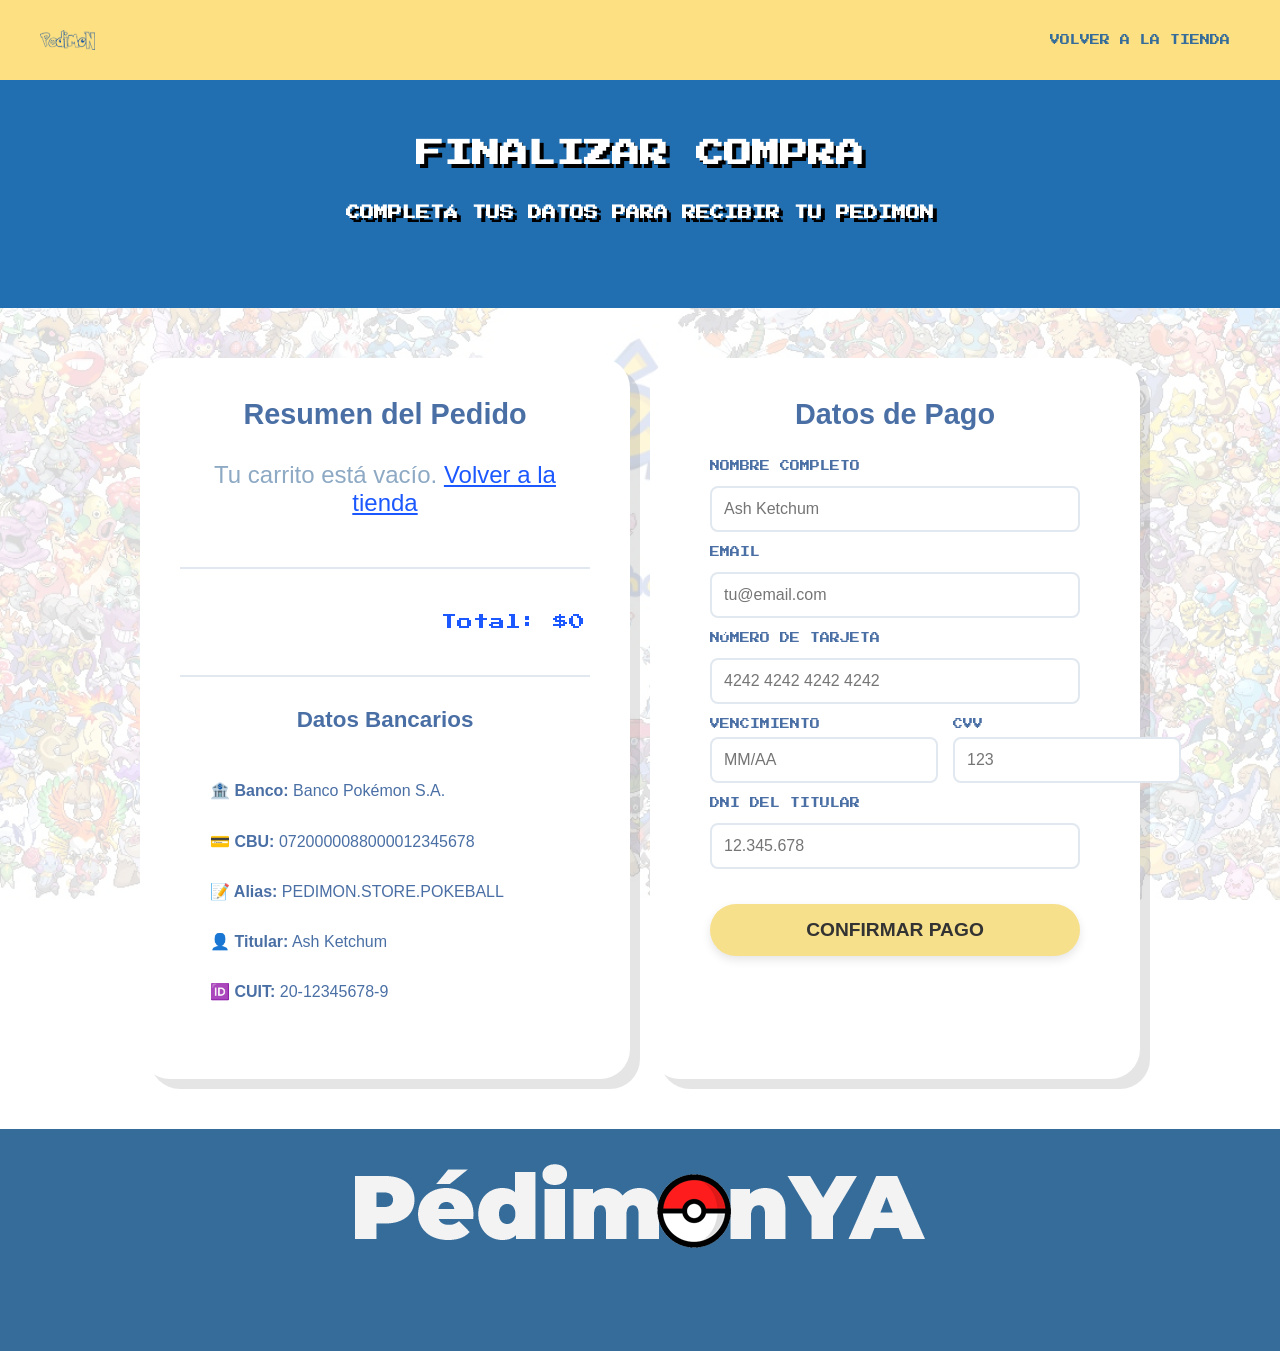
<file: checkout.html>
<!DOCTYPE html>
<html lang="es">

<head>
    <meta charset="UTF-8">
    <meta http-equiv="X-UA-Compatible" content="IE=edge">
    <meta name="viewport" content="width=device-width, initial-scale=1.0">
    <title>Pago - Pedimon</title>
    <link rel="stylesheet" href="styles.css">
    <link rel="preconnect" href="https://fonts.gstatic.com">
    <link href="https://fonts.googleapis.com/css2?family=Nanum+Gothic:wght@700;800&display=swap" rel="stylesheet">
    <style>
        @import url('https://fonts.googleapis.com/css2?family=Bebas+Neue&display=swap');
        @import url('https://fonts.googleapis.com/css2?family=Press+Start+2P&display=swap');

        .checkout-section {
            position: relative;
            z-index: 5;
            padding: 50px 15px;
            display: flex;
            justify-content: center;
        }

        .checkout-wrapper {
            width: 100%;
            max-width: 900px;
            display: flex;
            gap: 40px;
            flex-wrap: wrap;
            justify-content: center;
        }

        .checkout-panel {
            flex: 1;
            min-width: 300px;
        }

        .bank-info {
            text-align: left;
            padding: 20px;
            font-family: sans-serif;
            color: #4a6fa5;
            line-height: 2.2;
        }

        .bank-info p {
            font-family: sans-serif;
            font-size: 1rem;
            color: #4a6fa5;
        }

        .pay-form {
            display: flex;
            flex-direction: column;
            gap: 15px;
            padding: 20px;
            text-align: left;
        }

        .pay-label {
            font-family: 'Press Start 2P', cursive;
            font-size: 10px;
            color: #4a6fa5;
        }

        .pay-input {
            padding: 12px;
            border: 2px solid #e1e8ef;
            border-radius: 8px;
            font-family: sans-serif;
            font-size: 1rem;
            outline: none;
            transition: border-color 0.2s;
        }

        .pay-input:focus {
            border-color: #1c58ff;
        }

        .pay-row {
            display: flex;
            gap: 15px;
        }

        .pay-row > div {
            flex: 1;
            display: flex;
            flex-direction: column;
            gap: 8px;
        }

        .resumen-item {
            display: flex;
            justify-content: space-between;
            align-items: center;
            padding: 10px 0;
            border-bottom: 1px solid #f0f4f8;
            font-family: sans-serif;
            color: #4a6fa5;
        }

        .resumen-item img {
            width: 30px;
            margin-right: 10px;
        }

        .resumen-total {
            font-family: 'Press Start 2P', cursive;
            font-size: 1rem;
            color: #1c58ff;
            text-align: right;
            padding: 15px 0;
        }
    </style>
</head>

<body>
    <header class="section0">
        <nav class="containerNav">
            <a href="index.html">
                <img class="IconoPokemon" src="./img/pedimon-logo.png" alt="Pokemon">
            </a>
            <div class="divNAV">
                <button class="BotonNav" onclick="window.location.href='index.html'">VOLVER A LA TIENDA</button>
            </div>
        </nav>
    </header>

    <main class="main">
        <section class="section1" style="min-height: auto; padding: 40px 15px;">
            <div class="Titulos">
                <h1 class="h1secion" style="font-size: 28px;">FINALIZAR COMPRA</h1>
                <h2 class="h2secion">Completá tus datos para recibir tu Pedimon</h2>
            </div>
        </section>

        <section class="checkout-section">
            <div class="flex-wrapper">

                <!-- Resumen de Compra -->
                <div class="cart-card flex-panel">
                    <h1 class="cart-title" style="font-size: 1.8rem;">Resumen del Pedido</h1>
                    <div id="checkout-resumen" style="padding: 10px 20px; text-align: left;">
                        <p style="font-family: sans-serif; color: #8da9c4; text-align: center;">Cargando tu pedido...</p>
                    </div>
                    <hr class="cart-divider">
                    <p id="checkout-total" class="resumen-total">Total: $0</p>

                    <!-- Datos bancarios ficticios -->
                    <hr class="cart-divider">
                    <h1 class="cart-title" style="font-size: 1.4rem;">Datos Bancarios</h1>
                    <div class="bank-info">
                        <p><strong>🏦 Banco:</strong> Banco Pokémon S.A.</p>
                        <p><strong>💳 CBU:</strong> 0720000088000012345678</p>
                        <p><strong>📝 Alias:</strong> PEDIMON.STORE.POKEBALL</p>
                        <p><strong>👤 Titular:</strong> Ash Ketchum</p>
                        <p><strong>🆔 CUIT:</strong> 20-12345678-9</p>
                    </div>
                </div>

                <!-- Formulario de Pago -->
                <div class="cart-card flex-panel">
                    <h1 class="cart-title" style="font-size: 1.8rem;">Datos de Pago</h1>
                    <form class="pay-form" onsubmit="return false;">
                        <label class="pay-label">NOMBRE COMPLETO</label>
                        <input class="pay-input" type="text" placeholder="Ash Ketchum">

                        <label class="pay-label">EMAIL</label>
                        <input class="pay-input" type="email" placeholder="tu@email.com">

                        <label class="pay-label">NÚMERO DE TARJETA</label>
                        <input class="pay-input" type="text" placeholder="4242 4242 4242 4242" maxlength="19">

                        <div class="pay-row">
                            <div>
                                <label class="pay-label">VENCIMIENTO</label>
                                <input class="pay-input" type="text" placeholder="MM/AA" maxlength="5">
                            </div>
                            <div>
                                <label class="pay-label">CVV</label>
                                <input class="pay-input" type="text" placeholder="123" maxlength="4">
                            </div>
                        </div>

                        <label class="pay-label">DNI DEL TITULAR</label>
                        <input class="pay-input" type="text" placeholder="12.345.678">

                        <button type="button" class="btn-finalize" style="margin-top: 20px; width: 100%;" onclick="confirmarPago()">
                            CONFIRMAR PAGO
                        </button>
                    </form>
                </div>

            </div>
        </section>
    </main>

    <footer>
        <div class="footer">
            <div class="Titulos">
                <h1>
                    <img class="imgfooter" src="./img/pedimon-text-white.png" alt="Pedimon">
                </h1>
            </div>
            <div class="iconos">
               <i class="fab fa-instagram" style="font-size: 2em; margin: 3px;"></i>
               <i class="fab fa-facebook-square" style="font-size: 2em; margin: 3px;"></i>
               <i class="fab fa-whatsapp-square" style="font-size: 2em; margin: 3px;"></i>
               <i class="fab fa-twitter-square" style="font-size: 2em; margin: 3px;"></i>
            </div>
        </div>
    </footer>

    <script>
        // Leer carrito de localStorage
        const carrito = JSON.parse(localStorage.getItem('pedimon_carrito') || '[]');
        
        function renderResumen() {
            const container = document.getElementById('checkout-resumen');
            const totalEl = document.getElementById('checkout-total');
            
            if (carrito.length === 0) {
                container.innerHTML = '<p style="font-family: sans-serif; color: #8da9c4; text-align: center;">Tu carrito está vacío. <a href="index.html" style="color: #1c58ff;">Volver a la tienda</a></p>';
                totalEl.innerText = 'Total: $0';
                return;
            }

            let html = '';
            let total = 0;
            for (let i = 0; i < carrito.length; i++) {
                html += `
                    <div class="resumen-item">
                        <div style="display: flex; align-items: center;">
                            <img src="${carrito[i].url_img}">
                            <span style="text-transform: capitalize; font-weight: bold;">${carrito[i].nombre}</span>
                        </div>
                        <span style="font-weight: bold;">$${carrito[i].precio}</span>
                    </div>
                `;
                total += carrito[i].precio;
            }
            container.innerHTML = html;
            totalEl.innerText = `Total: $${total}`;
        }

        function confirmarPago() {
            if (carrito.length === 0) {
                alert('Tu carrito está vacío.');
                return;
            }
            alert('¡Pago confirmado! 🎉\nTus Pokémon están en camino.\nGracias por comprar en Pedimon.');
            localStorage.removeItem('pedimon_carrito');
            window.location.href = 'index.html';
        }

        renderResumen();
    </script>
</body>

</html>
</file>
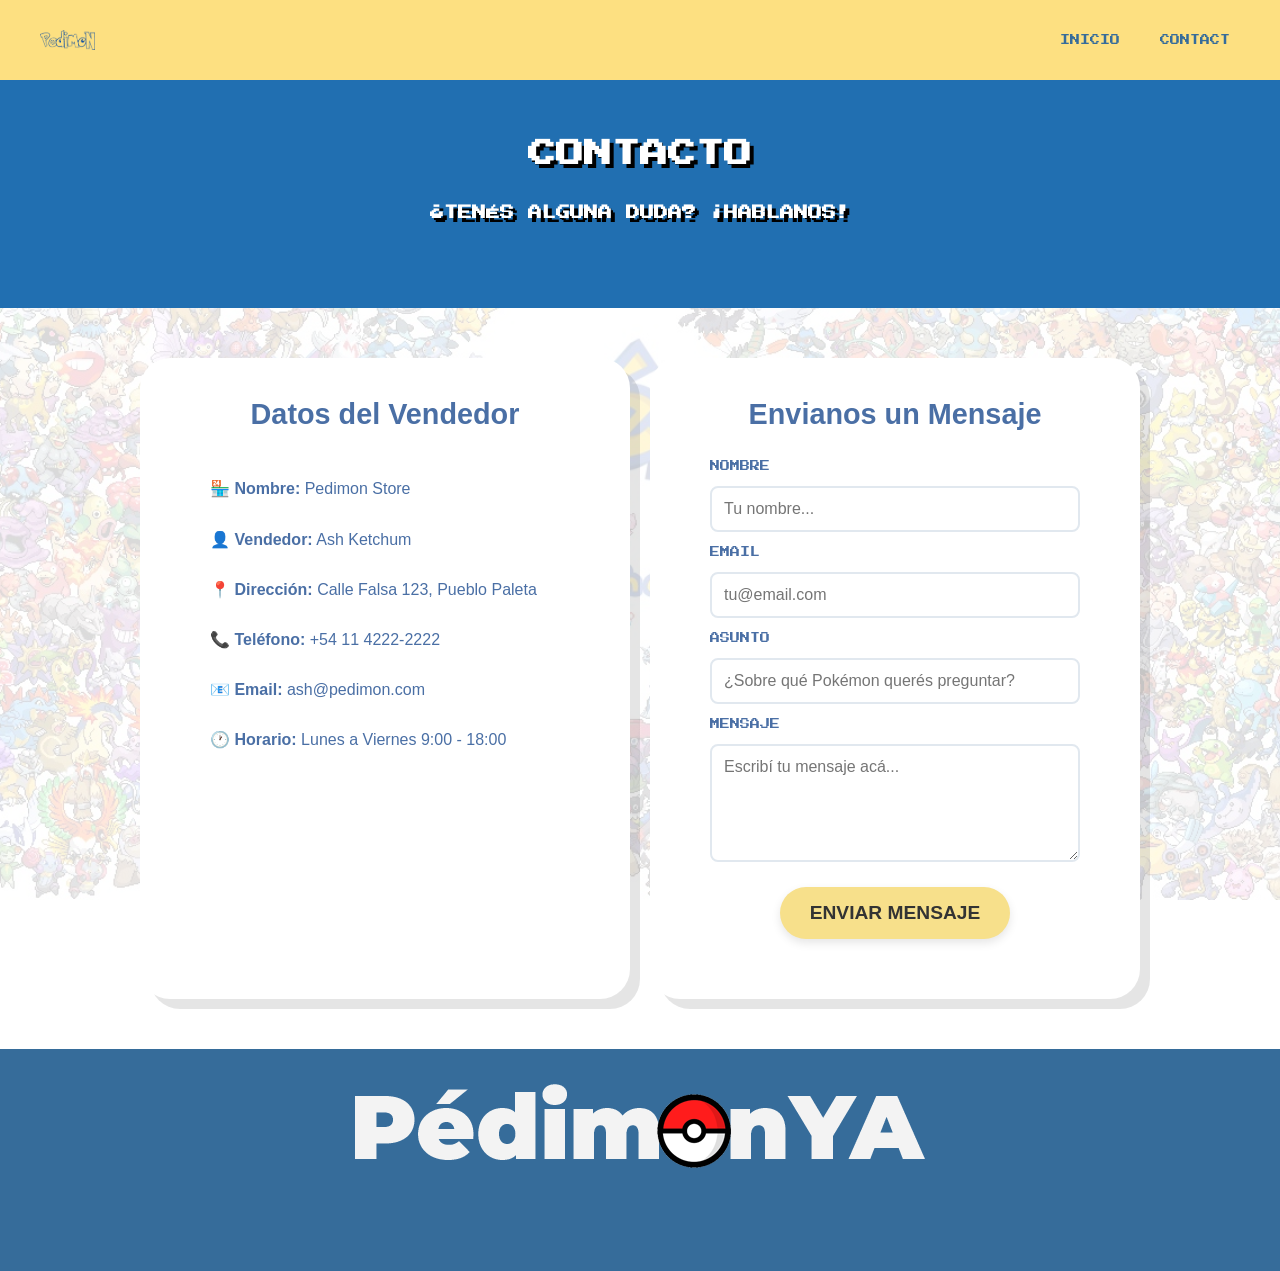
<file: contact.html>
<!DOCTYPE html>
<html lang="es">

<head>
    <meta charset="UTF-8">
    <meta http-equiv="X-UA-Compatible" content="IE=edge">
    <meta name="viewport" content="width=device-width, initial-scale=1.0">
    <title>Contacto - Pedimon</title>
    <link rel="stylesheet" href="styles.css">
    <link rel="preconnect" href="https://fonts.gstatic.com">
    <link href="https://fonts.googleapis.com/css2?family=Nanum+Gothic:wght@700;800&display=swap" rel="stylesheet">
    <style>
        @import url('https://fonts.googleapis.com/css2?family=Bebas+Neue&display=swap');
        @import url('https://fonts.googleapis.com/css2?family=Press+Start+2P&display=swap');
    </style>
</head>

<body>
    <header class="section0">
        <nav class="containerNav">
            <a href="index.html">
                <img class="IconoPokemon" src="./img/pedimon-logo.png" alt="Pokemon">
            </a>
            <div class="divNAV">
                <button class="BotonNav" onclick="window.location.href='index.html'">INICIO</button>
                <button class="BotonNav" onclick="window.location.href='contact.html'">CONTACT</button>
            </div>
        </nav>
    </header>

    <main class="main">
        <section class="section1" style="min-height: auto; padding: 40px 15px;">
            <div class="Titulos">
                <h1 class="h1secion" style="font-size: 28px;">CONTACTO</h1>
                <h2 class="h2secion">¿Tenés alguna duda? ¡Hablanos!</h2>
            </div>
        </section>

        <section style="position: relative; z-index: 5; padding: 50px 15px; display: flex; justify-content: center;">
            <div class="flex-wrapper">

                <!-- Datos del Vendedor -->
                <div class="cart-card flex-panel">
                    <h1 class="cart-title" style="font-size: 1.8rem;">Datos del Vendedor</h1>
                    <div style="text-align: left; padding: 20px; font-family: sans-serif; color: #4a6fa5; line-height: 2.2;">
                        <p style="font-family: sans-serif; font-size: 1rem; color: #4a6fa5;">
                            <strong>🏪 Nombre:</strong> Pedimon Store
                        </p>
                        <p style="font-family: sans-serif; font-size: 1rem; color: #4a6fa5;">
                            <strong>👤 Vendedor:</strong> Ash Ketchum
                        </p>
                        <p style="font-family: sans-serif; font-size: 1rem; color: #4a6fa5;">
                            <strong>📍 Dirección:</strong> Calle Falsa 123, Pueblo Paleta
                        </p>
                        <p style="font-family: sans-serif; font-size: 1rem; color: #4a6fa5;">
                            <strong>📞 Teléfono:</strong> +54 11 4222-2222
                        </p>
                        <p style="font-family: sans-serif; font-size: 1rem; color: #4a6fa5;">
                            <strong>📧 Email:</strong> ash@pedimon.com
                        </p>
                        <p style="font-family: sans-serif; font-size: 1rem; color: #4a6fa5;">
                            <strong>🕐 Horario:</strong> Lunes a Viernes 9:00 - 18:00
                        </p>
                    </div>
                </div>

                <!-- Formulario de Contacto -->
                <div class="cart-card flex-panel">
                    <h1 class="cart-title" style="font-size: 1.8rem;">Envianos un Mensaje</h1>
                    <form style="display: flex; flex-direction: column; gap: 15px; padding: 20px; text-align: left;">
                        <label style="font-family: 'Press Start 2P', cursive; font-size: 10px; color: #4a6fa5;">NOMBRE</label>
                        <input type="text" placeholder="Tu nombre..." style="padding: 12px; border: 2px solid #e1e8ef; border-radius: 8px; font-family: sans-serif; font-size: 1rem; outline: none;">

                        <label style="font-family: 'Press Start 2P', cursive; font-size: 10px; color: #4a6fa5;">EMAIL</label>
                        <input type="email" placeholder="tu@email.com" style="padding: 12px; border: 2px solid #e1e8ef; border-radius: 8px; font-family: sans-serif; font-size: 1rem; outline: none;">

                        <label style="font-family: 'Press Start 2P', cursive; font-size: 10px; color: #4a6fa5;">ASUNTO</label>
                        <input type="text" placeholder="¿Sobre qué Pokémon querés preguntar?" style="padding: 12px; border: 2px solid #e1e8ef; border-radius: 8px; font-family: sans-serif; font-size: 1rem; outline: none;">

                        <label style="font-family: 'Press Start 2P', cursive; font-size: 10px; color: #4a6fa5;">MENSAJE</label>
                        <textarea placeholder="Escribí tu mensaje acá..." rows="5" style="padding: 12px; border: 2px solid #e1e8ef; border-radius: 8px; font-family: sans-serif; font-size: 1rem; outline: none; resize: vertical;"></textarea>

                        <button type="button" class="btn-finalize" onclick="alert('¡Mensaje enviado! Te responderemos pronto.')" style="margin-top: 10px;">
                            ENVIAR MENSAJE
                        </button>
                    </form>
                </div>

            </div>
        </section>
    </main>

    <footer>
        <div class="footer">
            <div class="Titulos">
                <h1>
                    <img class="imgfooter" src="./img/pedimon-text-white.png" alt="Pedimon">
                </h1>
            </div>
            <div class="iconos">
               <i class="fab fa-instagram" style="font-size: 2em; margin: 3px;"></i>
               <i class="fab fa-facebook-square" style="font-size: 2em; margin: 3px;"></i>
               <i class="fab fa-whatsapp-square" style="font-size: 2em; margin: 3px;"></i>
               <i class="fab fa-twitter-square" style="font-size: 2em; margin: 3px;"></i>
            </div>
        </div>
    </footer>
</body>

</html>
</file>
<file: styles.css>
* {
  box-sizing: border-box;
  margin: 0;
  padding: 0;
}

p {
  font-family: "Bebas Neue", cursive;
  font-size: x-large;
  padding: 5px;
  margin: 5px;
  width: auto;
}

h1 {
  font-family: "Bebas Neue", cursive;
  font-size: 80px;
  width: auto;
}

h2 {
  font-family: 'Press Start 2P', cursive;
  width: fit-content;
  font-size: 14px;
  background-color: whitesmoke;
  border-radius: 4px;
  padding: 14px 18px;
  border: 4px solid black;
  box-shadow: 4px 4px 0px black;
  margin-bottom: 10px;
  text-transform: uppercase;
}

h3 {
  font-family: "Bebas Neue", cursive;
  width: auto;
  font-size: 30px;
  background-color: whitesmoke;
  border-radius: 20px;
  padding: 10px;
  box-shadow: 5px 5px gray;
}

li {
  font-family: "Bebas Neue", cursive;
  font-size: x-large;
  width: auto;
  padding: 5px;
  color: white;
  margin: 5px;
}

.main {
  background-image: url(./img/pokemonBG.jfif);
  background-repeat: no-repeat;
  background-position: center;
  background-size: cover;
  background-attachment: fixed;
  position: relative;
}

.main::before {
  content: "";
  width: 100%;
  height: 100%;
  top: 0;
  left: 0;
  position: absolute;
  /* Reemplazamos el blur costoso por una capa blanca semitransparente */
  background: rgba(255, 255, 255, 0.85);
}

.main * {
  z-index: 2;
}

.section0 {
  position: relative;
  z-index: 30;
  width: auto;
  display: flex;
  flex-direction: column;
}

.section0 .containerNav {
  width: 100%;
  padding: 15px 30px;
  /* Un poco de padding a los lados */
  background-color: rgb(253 224 129);
  display: flex;
  justify-content: space-between;
  /* El logo a la izq y los divs a la der */
  align-items: center;
}

.section0 .IconoPokemon {
  width: 250px;
  /* Tamaño fijo para que no sea inmenso */
  max-width: 30%;
  display: flex;
  justify-content: flex-start;
  /* Alineado a la izquierda */
  padding: 10px;
}

.divNAV {
  position: relative;
  display: flex;
  justify-content: flex-end;
  /* Alineamos los botones a la derecha */
  gap: 20px;
  /* Espaciado uniforme entre botones */
  align-items: center;
  padding: 10px;
}

.section0 .BotonNav {
  padding: 10px;
  background-color: transparent;
  font-family: 'Press Start 2P', cursive;
  font-size: 10px;
  color: rgb(54 108 154);
  border: none;
  cursor: pointer;
  transition: color 0.1s;
}

.section0 .BotonNav:hover {
  color: #0d3db8;
}

.nav-toggle {
  display: flex;
  justify-content: center;
  padding: 10px;
  align-items: center;
  background: transparent;
  border: none;
  cursor: pointer;
  color: rgb(54 108 154);
  /* Azul visible sobre el fondo amarillo */
  transition: transform 0.2s, color 0.2s;
  position: relative;
  /* Crítico para el badge */
}

.nav-toggle:hover {
  color: #0d3db8;
  transform: scale(1.1);
}

.ulBuy {
  position: absolute;
  width: max-content;
  display: flex;
  flex-direction: column;
  top: 125px;
  right: 23px;
  display: none;
}

.ulBuy-visible {
  border-radius: 12px;
  padding: 15px;
  max-height: 500px;
  background-color: white;
  position: absolute;
  text-align: center;
  width: 350px;
  max-width: 90vw; /* Ajuste para móviles */
  display: flex;
  overflow-y: auto;
  flex-direction: column;
  top: 100%;
  right: 0;
  box-shadow: 0 15px 35px rgba(0, 0, 0, 0.2);
  border: 1px solid #ddd;
  z-index: 1000;
}

.ulBuy-visible::-webkit-scrollbar {
  display: none;
}

.liBuy {
  display: flex;
  align-items: center;
  justify-content: space-between;
  background: #f8fafc;
  padding: 12px;
  border-radius: 8px;
  color: #334155;
  cursor: default;
  border: none;
  margin-bottom: 8px;
  transition: background 0.2s;
  font-family: sans-serif;
  font-size: 0.9rem;
}

.liBuy:hover {
  background: #f1f5f9;
}

.liBuy img {
  border-radius: 4px;
}

.liBuy-info {
  display: flex;
  align-items: center;
  gap: 10px;
  flex: 1;
}

.liBuy-name {
  font-weight: bold;
  text-transform: capitalize;
}

.liBuy-price {
  font-weight: bold;
  color: #1c58ff;
}

.btn-pay-dropdown {
  background-color: #f7e08b;
  border: 2px solid black;
  padding: 10px;
  border-radius: 8px;
  font-family: 'Press Start 2P', cursive;
  font-size: 12px;
  color: #333;
  cursor: pointer;
  margin-top: 10px;
  box-shadow: 4px 4px 0px black;
  width: 100%;
  transition: transform 0.1s, box-shadow 0.1s;
}

.btn-pay-dropdown:hover {
  background-color: #fdd835;
}

.btn-pay-dropdown:active {
  transform: translate(2px, 2px);
  box-shadow: 2px 2px 0px black;
}

.section0 .Buy {
  display: inline-block;
  width: 100%;
  size: 6px;
  background-color: transparent;
  border-color: transparent;
}

.section0 .containerSlider {
  padding: 30px;
  background-color: rgb(253 224 129);
  display: flex;
  justify-content: space-around;
  align-items: center;
  gap: 5px;
}

.section0 .UL-s0 {
  min-height: 221px;
  width: 50%;
  padding: 5px;
}

.imgSlider1 {
  width: 70%;
}

.imgSlider2 {
  width: 40%;
  padding: 5px;
}

.section0 .BotonUL {
  margin: 10px 0 15px 0;
  color: white;
  min-height: 40px;
  width: 70%;
  padding: 10px;
  border-radius: 4px;
  /* Estilo retro píldora cuadrada */
  background-color: rgb(33 111 177);
  box-shadow: 4px 4px 0px black;
  font-family: 'Press Start 2P', cursive;
  font-size: 14px;
  border: 4px solid black;
  cursor: pointer;
  transition: transform 0.1s, box-shadow 0.1s;
}

.BotonUL:hover {
  background-color: rgb(4 61 108);
  /* NOTA: Eliminamos el width: 71% porque es lo que rompía la maquetación al hacer hover */
}

.BotonUL:active {
  transform: translate(2px, 2px);
  box-shadow: 2px 2px 0px black;
}

.section1 {
  width: 100%;
  min-height: 500px;
  padding: 100px 15px;
  display: flex;
  flex-direction: column;
  background-color: rgb(33 111 177);

  /* Agregamos esto para que "salte" por encima de la capa blanca */
  position: relative;
  z-index: 5;
}

.h1secion {
  background-color: transparent;
  font-family: 'Press Start 2P', cursive;
  font-size: 32px;
  color: white;
  text-shadow: 4px 4px 0px black;
}

.h2secion {
  font-family: 'Press Start 2P', cursive;
  font-size: 14px;
  color: white;
  margin-top: 20px;
  background: transparent;
  box-shadow: none;
  border: none;
  text-shadow: 4px 4px 0px black;
  line-height: 1.6; /* Mejor espaciado */
}

.Titulos {
  margin: 10px 0 10px 0;
  padding: 10px 0 10px 0;
  display: flex;
  flex-direction: column;
  justify-content: center;
  align-items: center;
  text-align: center;
}

.container {
  margin: 10px 0 10px 0;
  padding: 10px 0 10px 0;
  display: flex;
  flex-direction: row;
  justify-content: space-around;
  align-items: center;
}

.section1 .tarjeta1 {
  width: 25%;
  margin: auto;
  display: flex;
  flex-flow: column;
  justify-content: center;
  min-height: 370px;
  background-color: transparent;
  align-items: center;
  border: 3px black;
  border-radius: 40px;
  box-shadow: 5px 5px rgb(153 198 250);
  padding: 9px;
}

.section1 .tarjeta2 {
  width: 25%;
  margin: auto;
  display: flex;
  flex-flow: column;
  justify-content: center;
  min-height: 370px;
  background-color: transparent;
  align-items: center;
  border: 3px black;
  border-radius: 40px;
  box-shadow: 5px 5px rgba(243, 241, 136, 0.747);
  padding: 9px;
}

.section1 .tarjeta3 {
  width: 25%;
  margin: auto;
  display: flex;
  flex-flow: column;
  justify-content: center;
  min-height: 370px;
  background-color: transparent;
  align-items: center;
  border: 3px black;
  border-radius: 40px;
  box-shadow: 5px 5px rgb(240, 183, 151);
  padding: 9px;
}

.section2 {
  width: 100%;
  min-height: 500px;
  padding: 80px 15px;
  display: flex;
  flex-direction: column;
}

.container2 {
  display: grid;
  grid-template-columns: repeat(auto-fit, 310px); /* Grid flexible */
  gap: 40px; /* Gap más razonable */
  justify-content: center;
  width: 100%;
  max-width: 1200px;
  margin: 20px auto;
  padding: 10px;
}

/* ESTILO ÚNICO: Menú Clásico (Blanco y Negro) con Stats */
.section2 .Buycard {
  width: 95%;
  max-width: 310px;
  /* Aumentado de 280px para que sean un toque más grandes */
  margin-bottom: 20px;
  display: flex;
  flex-flow: column;
  justify-content: flex-start;
  align-items: center;
  min-height: 400px;
  padding: 15px 10px 10px 10px;

  /* Diseño Retro Blanco y Negro */
  background-color: white;
  border: 4px solid black;
  border-radius: 12px;
  /* Bordes un poco más suaves */
  box-shadow: 8px 8px 0px black;
  position: relative;
  transition: transform 0.1s;
}

/* Borde doble interno para el estilo menú clásico */
.section2 .Buycard::after {
  content: "";
  position: absolute;
  top: 4px;
  left: 4px;
  right: 4px;
  bottom: 4px;
  border: 2px solid black;
  pointer-events: none;
}

/* El icono de la pokebola (arriba a la derecha absoluto) */
.img-pokeball {
  position: absolute;
  top: 10px;
  right: 12px;
  width: 25px;
  height: 25px;
  image-rendering: pixelated;
  z-index: 2;
}

/* Título (Nombre del Pokémon) */
.section2 h2 {
  font-size: 12px;
  /* Reducido de 14px */
  margin-top: 5px;
  margin-bottom: 8px;
  background-color: transparent;
  border: none;
  box-shadow: none;
  color: black;
  text-align: center;
}

/* Reajustamos la imagen del Pokémon */
.section2 .img-buycard {
  height: 120px;
  /* Reducido de 150px */
  width: 100%;
  object-fit: contain;
  margin-bottom: 15px;
  filter: drop-shadow(4px 4px 0px rgba(0, 0, 0, 0.1));
}

/* Estadísticas y Detalles de Crianza */
.pokemon-stats {
  width: 90%;
  text-align: center;
  /* Centramos el texto como pidió */
  margin-top: auto;
  /* Empuja el grupo hacia abajo */
  margin-bottom: 20px;
  /* Separación con el botón */
  border-top: 2px dashed black;
  padding-top: 15px;
  /* Más espacio arriba para separar de la imagen */
}

.pokemon-stats p {
  font-family: 'Press Start 2P', cursive;
  font-size: 8px;
  line-height: 1.6;
  color: black;
  margin: 5px 0;
  padding: 0;
}

.pokemon-price {
  font-size: 14px !important;
  color: #1c58ff !important;
  /* Azul para resaltar el precio */
  font-weight: bold;
  margin-bottom: 10px !important;
}

.pokemon-stats strong {
  color: #d32f2f;
}

/* Botón Clásico */
.section2 .Boton {
  margin-bottom: 15px;
  /* Un lindo margen abajo para despegar del borde */
  color: white;
  min-height: 40px;
  width: 90%;
  border-radius: 4px;
  background-color: #1c58ff;
  box-shadow: 4px 4px 0px black;
  font-family: 'Press Start 2P', cursive;
  font-size: 12px;
  border: 4px solid black;
  cursor: pointer;
  text-transform: uppercase;
  transition: transform 0.1s, box-shadow 0.1s;
}

.Boton:hover {
  background-color: #0d3db8;
}

.Boton:active {
  transform: translate(2px, 2px);
  box-shadow: 2px 2px 0px black;
}

.section2 .img-buycard {
  height: 175px;
}

/* --- CLASES DE LAYOUT FLEXIBLE (Para Contacto y Checkout) --- */
.flex-wrapper {
  display: flex;
  gap: 20px;
  flex-wrap: wrap;
  justify-content: center;
  width: 100%;
  max-width: 1000px;
  margin: 0 auto;
}

.flex-panel {
  flex: 1;
  min-width: 300px;
  max-width: 100%;
}

@media (max-width: 480px) {
  .cart-card {
    padding: 20px;
  }
  
  .cart-title {
    font-size: 1.8rem;
  }
  
  .cart-item-info span {
    font-size: 0.9rem;
  }
  
  .cart-item-price {
    font-size: 1rem;
  }

  .h1secion {
    font-size: 24px;
  }

  .section1, .section3 {
    padding: 50px 15px !important;
  }
}

@media (max-width: 480px) {
  .section1 .h1secion {
    font-size: 20px; /* Aún más pequeño para pantallas mini */
  }
  .h2secion {
    font-size: 10px;
  }
}

.footer {
  position: relative;
  z-index: 30;
  width: 100%;
  padding: 15px;
  display: flex;
  flex-direction: column;
  background-color: rgb(54 108 154);
}

.imgfooter {
  width: 100%;
}

.container-footer {
  width: 100%;
  margin: 10px 0 10px 0;
  padding: 10px 0 10px 0;
  display: flex;
  flex-direction: row;
  justify-content: space-around;
  align-items: center;
}

.LiFooter {
  list-style: none;
}

.ul-footer {
  width: 20%;
}

.Pfooter {
  color: #fff;
}

.iconos {
  color: #fff;
  display: flex;
  justify-content: center;
  align-items: center;
  padding: 5px;
  min-height: 40px;
}

@media (max-width: 760px) {
  .section0 .containerNav {
    display: flex;
    flex-wrap: wrap;
  }

  .section0 .IconoPokemon {
    min-width: 95%;
  }

  .section0 .divNAV {
    min-width: 100%;
    margin-top: 5px;
    padding: 0;
  }

  .section0 .containerSlider {
    width: 100%;
    padding: 15px;
    gap: 7px;
  }

  .section0 .imgSlider1 {
    min-width: 100%;
  }

  .section0 .imgSlider2 {
    display: none; /* Ocultar imagen de Pikachu en móviles */
  }

  .section0 .UL-s0 {
    width: 100%; /* Que el texto y el botón ocupen todo el ancho */
    text-align: center;
    display: flex;
    flex-direction: column;
    align-items: center;
  }

  .section0 .BotonUL {
    width: auto;
    min-width: 250px;
    font-size: 12px;
    padding: 12px 20px;
    white-space: nowrap; /* Forzar un solo renglón */
  }

  .Titulos {
    width: 100%;
  }

  .section1 .h1secion {
    width: 100%;
    font-size: 28px; /* Reducido de 50px para que no explote en móviles */
    line-height: 1.2;
  }

  h3 {
    width: 80%;
    font-size: 25px;
  }

  .section1 .container {
    width: 100%;
    flex-wrap: wrap;
  }

  .section1 .tarjeta1 {
    width: 90%;
  }

  .section1 .tarjeta2 {
    margin-top: 15px;
    width: 90%;
  }

  .section1 .tarjeta3 {
    margin-top: 15px;
    width: 90%;
  }

  .container2 {
    width: 100%;
    flex-wrap: wrap;
  }

  .Buycard {
    min-width: 90%;
    margin: 10px auto;
  }

  .container-footer {
    flex-wrap: wrap;
  }

  .ul-footer {
    width: 100%;
  }
}

/* --- NUEVOS ESTILOS SECCION 1 --- */
.opciones-container {
  display: flex;
  justify-content: space-between;
  gap: 30px;
  margin-top: 50px;
  padding: 0 300px 0 300px;
}

.card {
  border-radius: 15px;
  padding: 30px;
  width: 250px;
  text-align: center;
}


.card-agua,
.card-electrico,
.card-fuego {
  background-color: transparent;
}

.icono-pixel {
  display: block;
  margin: 0 auto 15px auto;
  image-rendering: pixelated;
  image-rendering: -moz-crisp-edges;
  width: 8rem;
  height: 8rem;
}

.card p {
  margin: 0 !important;
  font-size: 0.9rem !important;
  line-height: 1.4 !important;
  font-family: 'Press Start 2P', cursive !important;
  color: white !important;
  text-shadow: 4px 4px 0px black;
}

@media (max-width: 760px) {
  .opciones-container {
    flex-direction: column;
    align-items: center;
    padding: 0 20px;
  }

  .card {
    width: 90%;
  }
}

/* --- ESTILILLOS PARA EL CARRITO --- */
.cart-badge {
  position: absolute;
  top: 2px;
  right: 2px;
  background-color: #d32f2f;
  color: white;
  font-family: 'Press Start 2P', cursive;
  font-size: 10px;
  padding: 4px 6px;
  border-radius: 50%;
  border: 2px solid black;
  display: none;
  /* Se muestra por JS cuando hay items */
  z-index: 10;
}

/* --- ESTILOS SECCION 3 (CARRITO) --- */
.section3 {
  width: 100%;
  padding: 100px 15px;
  display: flex;
  justify-content: center;
  align-items: center;
  position: relative;
  z-index: 5;
}

.cart-container {
  width: 100%;
  max-width: 800px;
}

.cart-card {
  background-color: white;
  border-radius: 30px;
  padding: 40px;
  box-shadow: 10px 10px 0px rgba(0, 0, 0, 0.1);
  text-align: center;
}

.cart-title {
  font-family: sans-serif;
  color: #4a6fa5;
  font-size: 2.5rem;
  margin-bottom: 10px;
  background: transparent;
  text-shadow: none;
  border: none;
  box-shadow: none;
}

.cart-subtitle {
  font-family: sans-serif;
  color: #8da9c4;
  font-size: 0.9rem;
  margin-bottom: 30px;
  line-height: 1.4;
}

.cart-items {
  list-style: none;
  padding: 0;
  margin: 0;
  text-align: left;
  max-width: 600px;
  margin: 0 auto;
}

.cart-item {
  display: flex;
  justify-content: space-between;
  align-items: center;
  padding: 15px 0;
  border-bottom: 1px solid #f0f4f8;
}

.cart-item-info {
  display: flex;
  align-items: center;
  gap: 15px;
  font-family: sans-serif;
  color: #4a6fa5;
  font-size: 1.2rem;
}

.cart-item-price {
  font-family: sans-serif;
  color: #4a6fa5;
  font-size: 1.2rem;
  font-weight: bold;
}

.cart-divider {
  border: none;
  border-top: 2px solid #e1e8ef;
  margin: 30px 0;
}

.cart-footer {
  display: flex;
  flex-direction: column;
  align-items: flex-end;
  max-width: 600px;
  margin: 0 auto;
}

.cart-total-text {
  font-family: 'Press Start 2P', cursive;
  font-size: 0.9rem; /* Un poco más pequeño para móviles */
  color: #1c58ff;
  margin-bottom: 20px;
}

.cart-total {
  font-weight: bold;
}

.btn-finalize {
  background-color: #f7e08b;
  border: none;
  padding: 15px 30px;
  border-radius: 50px;
  font-family: sans-serif;
  font-weight: bold;
  font-size: 1.2rem;
  color: #333;
  cursor: pointer;
  box-shadow: 0px 4px 10px rgba(0, 0, 0, 0.1);
  transition: transform 0.2s;
  width: fit-content;
  align-self: center;
}

.btn-finalize:hover {
  transform: scale(1.05);
}
</file>
